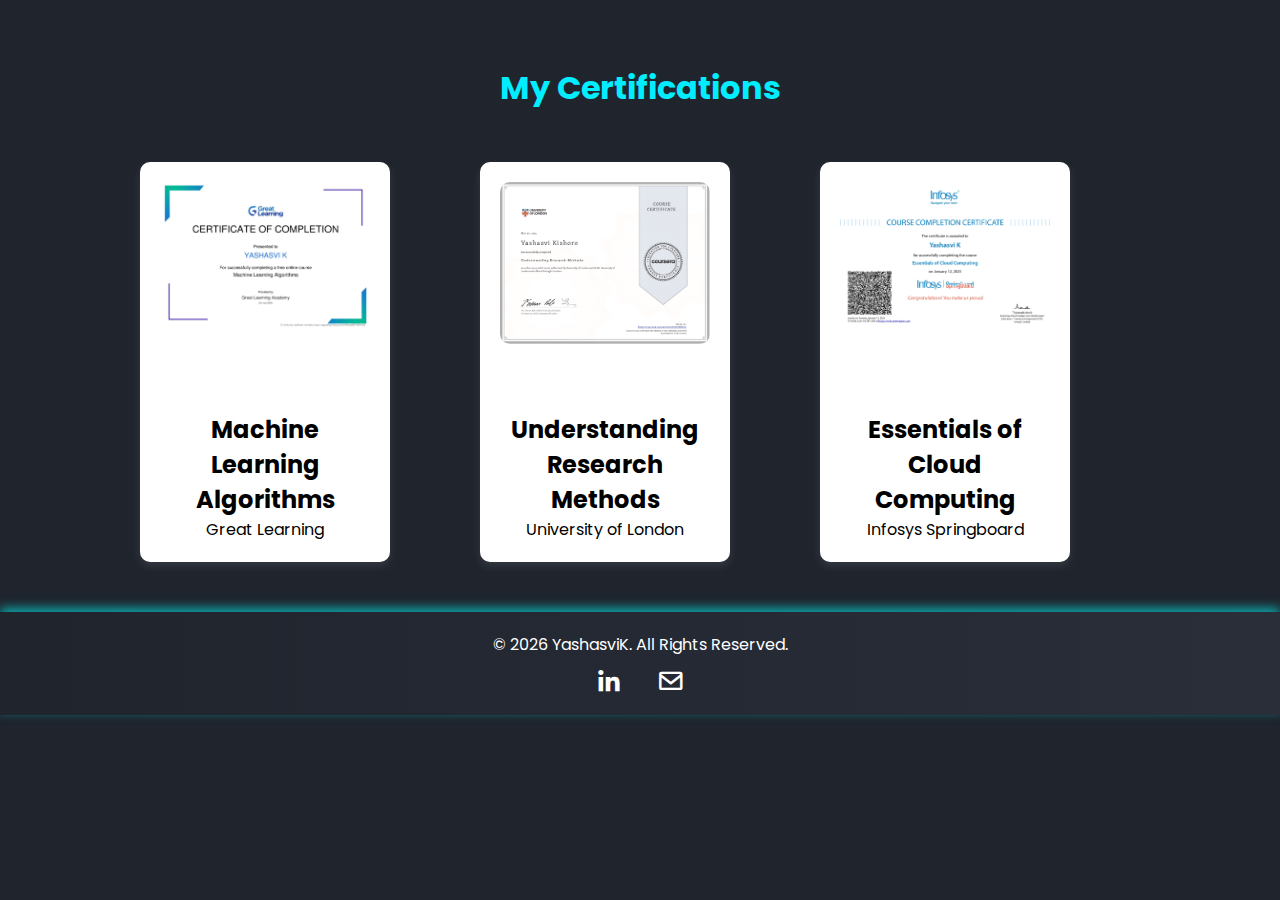
<file: certificates.html>
<!DOCTYPE html>
<html lang="en">
<head>
    <meta charset="UTF-8">
    <meta name="viewport" content="width=device-width, initial-scale=1.0">
    <link rel="stylesheet" href="style.css">
    <link href='https://unpkg.com/boxicons@2.1.4/css/boxicons.min.css' rel="stylesheet">
    <title>Yash Portfolio</title>

    <style>
        body {
            background-color:#1f242d;
            color: white;
            font-family: Arial, sans-serif;
            text-align: center;
        }
        .certifications-section {
            max-width: 1000px;

            margin: 50px auto;
            display: grid;
            grid-template-columns: repeat(auto-fit,minmax(300px,1fr));
            gap:20px;
            /*justify-content: center;*/
        }
        .cert-card {
            background: white;
            border-radius: 10px;
            width: 250px;
            height: 400px;
            padding: 20px;
            /*margin: 20px 0;*/
            display: flex;
            flex-direction: column;
            align-items: center;
            justify-content: space-between;
            text-align: center;
            /*gap: 20px;*/
            box-shadow: 0px 4px 10px rgba(255, 255, 255, 0.1);
            transition: transform 0.3s ease-in-out;
        }
        .cert-card:hover {
            transform: scale(1.05);
        }
        .cert-card img {
            height: auto;
            width: 100%;
            object-fit: contain;
        
           /* width: 50px;
            height: 50px;*/
            border-radius: 10px;
            box-shadow: 2px 2px 10px rgba(255, 255, 255, 0.2);
        }
        .cert-text {
            text-align: center;
            margin-top: 10px;
        }
        h1 {
            margin-top: 5%;
            color: #0ef;
            font-size: 2em;
            margin-bottom: 20px;
        }
        h2,p{
            color: black;
        }
        .modal {
    display: none;
    position: fixed;
    z-index: 1000;
    left: 0;
    top: 0;
    width: 100%;
    height: 100%;
    background-color: rgba(0, 0, 0, 0.8);
    align-items: center;
    justify-content: center;
}
.modal iframe {
    width: 80%;
    height: 80%;
    border-radius: 10px;
    background-color: white;
    border: none;
}

.modal img {
    max-width: 80%;
    max-height: 80%;
    border-radius: 10px;
    display: block; /* Ensures image is visible */
}

.modal-close {
    position: absolute;
    top: 20px;
    right: 30px;
    font-size: 30px;
    color: white;
    cursor: pointer;
}
footer {
    background: linear-gradient(90deg, #1f242d, #292e39); /* Subtle gradient */
    box-shadow: 0px -4px 10px rgba(0, 255, 255, 0.6); /* Neon Glow on Top */
}
footer p{
    color: white;
}
footer div a {
    text-decoration: none;  /* Remove any unwanted underline */
    font-size: 28px;        /* Make the icons slightly larger */
    display: inline-flex;   /* Align properly */
    align-items: center;
    justify-content: center;
    vertical-align: middle; /* Ensure vertical alignment */
}
</style>
    
</head>
<body>
    <header class="header">
        <a href="#" class="logo">YK.</a>
       
        <nav class="navbar">
        <a href="index.html" style="--i:1;">Home</a>
        <a href="about.html"style="--i:2;">About</a>
        <a href="skills.html"style="--i:3;">Skills</a>
        <!--<a href="portfolio.html"style="--i:4;">Portfolio</a>-->
        <a href="certificates.html"style="--i:5;" class="active">Certifications</a>
        <a href="contact.html"style="--i:6;">Contact</a>

       </nav> 
    </header>


<section>
    <h1>My Certifications</h1>
    <div class="certifications-section">
        <div class="cert-card" data-pdf="MLalgGL.pdf">
            <div class="cert-preview">
                <img src="MLalgGL_page-0001.jpg" alt="Machine Learning Certificate">
            </div>
            <div class="cert-text">
                <h2>Machine Learning Algorithms</h2>
                <p>Great Learning</p>
            </div>
        </div>
        
        <div class="cert-card" data-pdf="Coursera_ResearchMethods.pdf">
            <div class="cert-preview">
                <img src="Research.png" alt="Research Methods Certificate">
            </div>
            <div class="cert-text">
                <h2>Understanding Research Methods</h2>
                <p>University of London</p>
            </div>
        </div>
        
        <div class="cert-card" data-pdf="Essentialsofcc.pdf">
            <div class="cert-preview">
                <img src="Essentialsofcc_page-0001.jpg" alt="Cloud Computing Certificate">
            </div>
            <div class="cert-text">
                <h2>Essentials of Cloud Computing</h2>
                <p>Infosys Springboard</p>
            </div>
        </div>
        
</section>
<div id="pdf-modal" class="modal">
    <span id="modal-close" class="modal-close">&times;</span>
    <iframe id="modal-iframe" width="80%" height="80%"></iframe>
</div>

<script src="certificate.js"></script>
<footer style="text-align: center; padding: 20px; background-color: #1f242d; color:white; position: relative;">
    <p >© <span id="year"></span> YashasviK. All Rights Reserved.</p>
    
    <!-- Social Media Icons (Using Boxicons instead of FontAwesome) -->
    <div style="margin-top: 10px;">
        <!--<a href="https://github.com/yourusername" target="_blank" style="color: white; margin: 0 10px; font-size: 24px;">
            <i class='bx bxl-github'></i>
        </a>-->
        <a href="http://www.linkedin.com/in/yashasvi-k" target="_blank" style="color: white; margin: 0 15px; font-size: 28px;">
            <i class='bx bxl-linkedin'></i>
        </a>
        <a href="mailto:yashasvi07k@gmail.com" style="color: white; margin: 0 15px; font-size: 28px;">
            <i class='bx bx-envelope'></i>
        </a>
    </div>
</footer>
<!-- Back to Top Button -->
<button onclick="scrollToTop()" id="backToTopBtn" 
style="display: none; position: fixed; bottom: 20px; right: 20px; 
background-color: #00bcd4; color: white; border: none; padding: 10px 15px; 
cursor: pointer; border-radius: 5px; font-size: 18px; z-index: 999;">
↑ Top
</button>

<script>
    // Set the current year dynamically
    document.getElementById("year").textContent = new Date().getFullYear();

    document.addEventListener("DOMContentLoaded", function () {
    let btn = document.getElementById("backToTopBtn");

    // Show/hide button when scrolling
    window.addEventListener("scroll", function () {
        console.log("Scroll position:", window.scrollY); // Debugging log
        if (window.scrollY > 100) {  
            btn.style.display = "block";  
        } else {
            btn.style.display = "none";  
        }
    });

    // Smooth scroll to top
    btn.addEventListener("click", function () {
        window.scrollTo({ top: 0, behavior: "smooth" });
    });
});

</script>

</body>
</html>
</file>
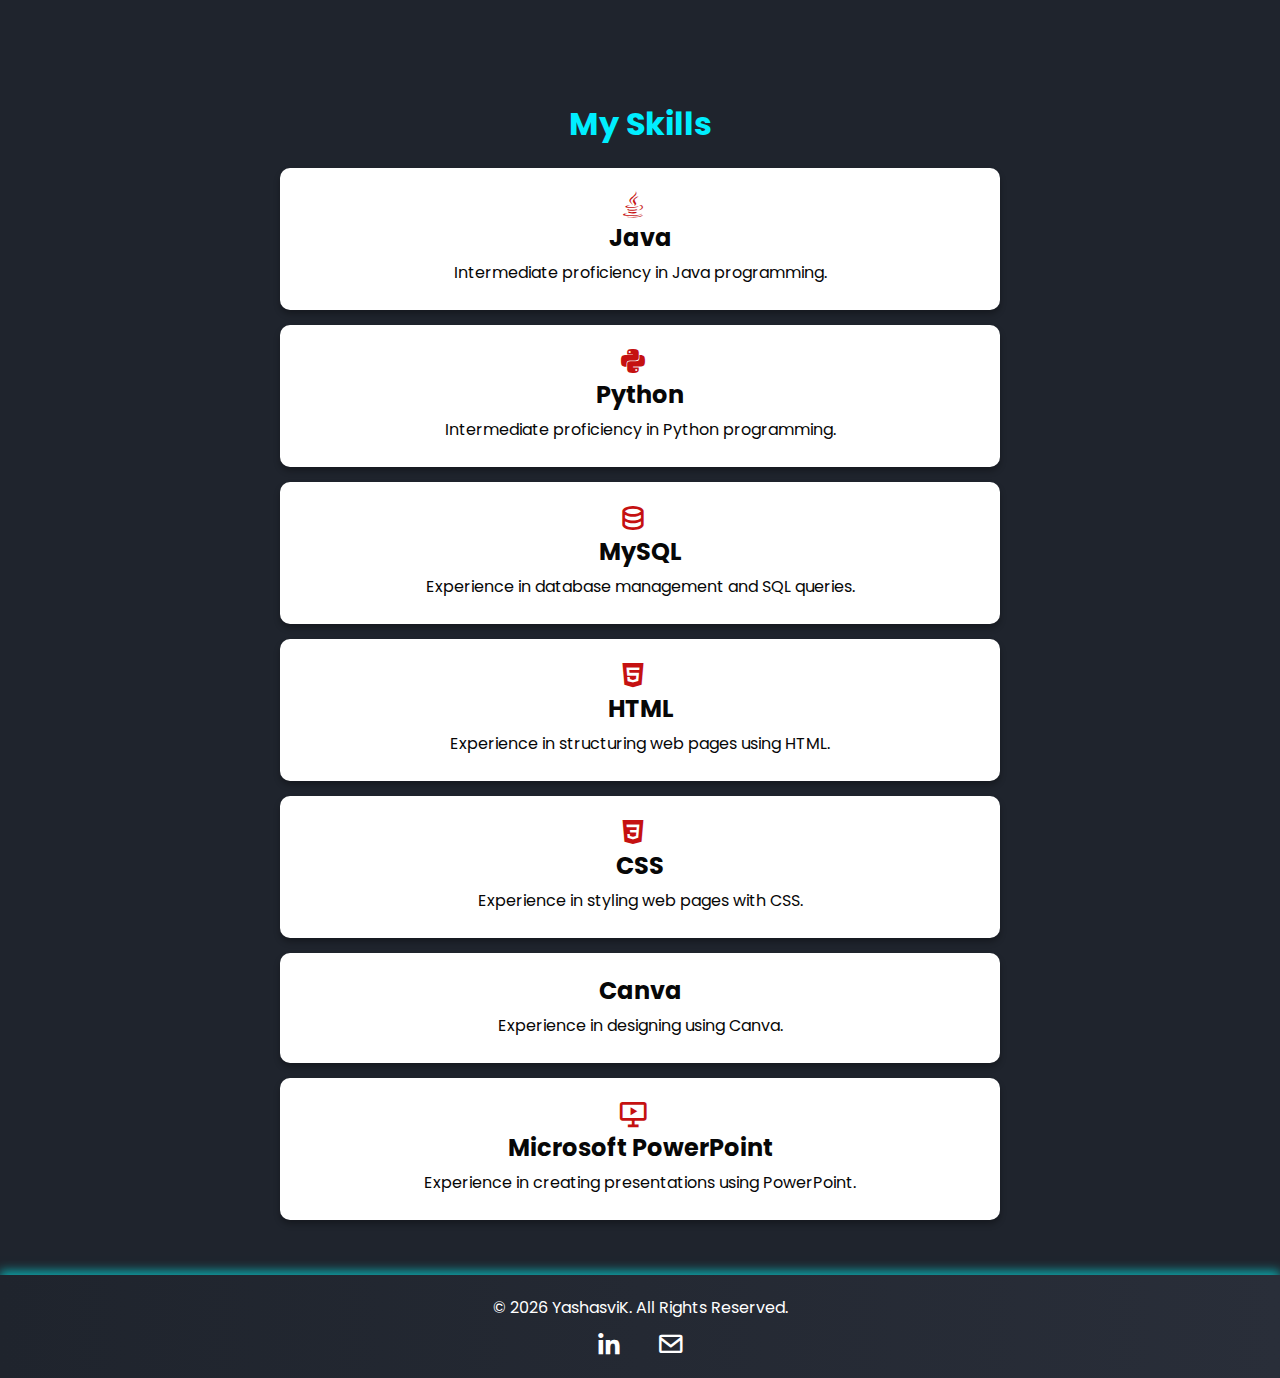
<file: skills.html>
<!DOCTYPE html>
<html lang="en">
<head>
    <meta charset="UTF-8">
    <meta name="viewport" content="width=device-width, initial-scale=1.0">
    <title>Skills</title>
    <link rel="stylesheet" href="style.css">
    <link href='https://unpkg.com/boxicons@2.1.4/css/boxicons.min.css' rel="stylesheet">
    
    <style>
        body {
            margin: 0;
            padding: 0;
            background-color: #1f242d;
            color: #ffffff;
            font-family: Arial, sans-serif;
        }
        .header {
            
        position:fixed;
        top:0;
        left:0;
        width:100%;
        padding:20px 10%;
        background:transparent;
        display: flex;
        justify-content: space-between;
        align-items: center;
        z-index: 100;
    } 
        .navbar a {
            display: inline-block;
            font-size: 18px;
            color:#fff;
            text-decoration: none;
            font-weight: 500;
            margin-left: 35px;
            transition: .3s;
            opacity: 0;
            animation: slideTop .5s ease forwards;
            animation-delay: calc(.2s * var(--i));
        }
        .navbar a:hover {
            color: #0ef;
        }
        .skills-section {
    padding: 40px;
    text-align: center;
}

h1 {
    margin-top: 5%;
    font-size: 2rem;
    color:#0ef;
    margin-bottom: 20px;
}

.skill-card {
    display: flex;
    align-items: center;
    background-color:white;
    padding: 20px;
    margin: 15px auto;
    width: 60%;
    border-radius: 10px;
    box-shadow: 0px 4px 6px rgba(0, 0, 0, 0.3);
    transition: transform 0.3s;
    flex-direction: column;

}
h2{
    color:rgb(7, 7, 7);
}

.skill-card:hover {
    transform: scale(1.05);
}

.skill-card i {
    font-size: 2rem;
    margin-right: 15px;
    color:rgb(197, 17, 17);
}

.skill-card h2 {
    margin: 0;
    font-size: 1.5rem;
}

.skill-card p {
    margin: 5px 0;
    font-size: 1rem;
    color: #070707;
}

/* Responsive Design */
@media (max-width: 768px) {
    .skill-card {
        width: 90%;
        flex-direction: column;
        text-align: center;
    }

    .skill-card i {
        margin-bottom: 10px;
    }
}
footer {
    background: linear-gradient(90deg, #1f242d, #292e39); /* Subtle gradient */
    box-shadow: 0px -4px 10px rgba(0, 255, 255, 0.6); /* Neon Glow on Top */
}
footer div a {
    text-decoration: none;  /* Remove any unwanted underline */
    font-size: 28px;        /* Make the icons slightly larger */
    display: inline-flex;   /* Align properly */
    align-items: center;
    justify-content: center;
    vertical-align: middle; /* Ensure vertical alignment */
}

    </style>
</head>
<body>
    <header class="header">
        <a href="#" class="logo">YK.</a>
        <nav class="navbar">
            <a href="index.html">Home</a>
            <a href="about.html">About</a>
            <a href="skills.html" class="active">Skills</a>
           <!-- <a href="portfolio.html">Portfolio</a>-->
            <a href="certificates.html">Certifications</a>
            <a href="contact.html">Contact</a>
        </nav>
    </header>
    
    <section class="skills-section">
        <h1>My Skills</h1>
        <div class="skill-card">
            <i class='bx bxl-java'></i>

            <div>
                <h2>Java</h2>
                <p>Intermediate proficiency in Java programming.</p>
            </div>
        </div>
        <div class="skill-card">
            <i class='bx bxl-python' ></i>
            <div>
                <h2>Python</h2>
                <p>Intermediate proficiency in Python programming.</p>
            </div>
        </div>
        <div class="skill-card">
            <i class='bx bx-data'></i>
            <div>
                <h2>MySQL</h2>
                <p>Experience in database management and SQL queries.</p>
            </div>
        </div>
        <div class="skill-card">
            <i class='bx bxl-html5' ></i>
            <div>
                <h2>HTML</h2>
                <p>Experience in structuring web pages using HTML.</p>
            </div>
        </div>
        <div class="skill-card">
            <i class='bx bxl-css3' ></i>
            <div>
                <h2>CSS</h2>
                <p>Experience in styling web pages with CSS.</p>
            </div>
        </div>
        <div class="skill-card">
            <i class="fas fa-paint-brush"></i>
            <div>
                <h2>Canva</h2>
                <p>Experience in designing using Canva.</p>
            </div>
        </div>
        <div class="skill-card">
            <i class='bx bx-slideshow'></i>
            <div>
                <h2>Microsoft PowerPoint</h2>
                <p>Experience in creating presentations using PowerPoint.</p>
            </div>
        </div>
    </section>
    <footer style="text-align: center; padding: 20px; background-color: #1f242d; color: white; position: relative;">
        <p>© <span id="year"></span> YashasviK. All Rights Reserved.</p>
        
        <!-- Social Media Icons (Using Boxicons instead of FontAwesome) -->
        <div style="margin-top: 10px;">
            <!--<a href="https://github.com/yourusername" target="_blank" style="color: white; margin: 0 10px; font-size: 24px;">
                <i class='bx bxl-github'></i>
            </a>-->
            <a href="http://www.linkedin.com/in/yashasvi-k" target="_blank" style="color: white; margin: 0 15px; font-size: 28px;">
                <i class='bx bxl-linkedin'></i>
            </a>
            <a href="mailto:yashasvi07k@gmail.com" style="color: white; margin: 0 15px; font-size: 28px;">
                <i class='bx bx-envelope'></i>
            </a>
        </div>
    </footer>
    <!-- Back to Top Button -->
    <button onclick="scrollToTop()" id="backToTopBtn" 
    style="display: none; position: fixed; bottom: 20px; right: 20px; 
    background-color: #00bcd4; color: white; border: none; padding: 10px 15px; 
    cursor: pointer; border-radius: 5px; font-size: 18px; z-index: 999;">
    ↑ Top
    </button>
    
    <script>
        // Set the current year dynamically
        document.getElementById("year").textContent = new Date().getFullYear();
    
        document.addEventListener("DOMContentLoaded", function () {
        let btn = document.getElementById("backToTopBtn");
    
        // Show/hide button when scrolling
        window.addEventListener("scroll", function () {
            console.log("Scroll position:", window.scrollY); // Debugging log
            if (window.scrollY > 100) {  
                btn.style.display = "block";  
            } else {
                btn.style.display = "none";  
            }
        });
    
        // Smooth scroll to top
        btn.addEventListener("click", function () {
            window.scrollTo({ top: 0, behavior: "smooth" });
        });
    });
    
    </script>
</body>
</html>
</file>
<file: style.css>
@import url('https://fonts.googleapis.com/css2?family=Poppins:wght@300;400;500;600;700;800;900&display=swap');

* {
    margin: 0;
    padding: 0;
    box-sizing: border-box;
    font-family: 'Poppins', sans-serif;
}
body{
    background: #1f242d;
    color:#fff ;
}


.header{
    position:fixed;
    top:0;
    left:0;
    width:100%;
    padding:20px 10%;
    background:transparent;
    display: flex;
    justify-content: space-between;
    align-items: center;
    z-index: 100;
} 
.logo{
    font-size: 25px;
    color:#fff;
    text-decoration: none;
    font-weight: 600;
    cursor: default;
    opacity: 0;
    animation: slideRight 1s ease forwards;

}

.navbar a{
    display: inline-block;
    font-size: 18px;
    color:#fff;
    text-decoration: none;
    font-weight: 500;
    margin-left: 35px;
    transition: .3s;
    opacity: 0;
    animation: slideTop .5s ease forwards;
    animation-delay: calc(.2s * var(--i));


}

.navbar a:hover,
.navbar a:active{
    color: #0ef;

}

.home{
    position:relative;
    width: 100%;
    height: 100vh;
    display: flex;
    justify-content: space-between;
    align-items: center;
    padding: 70px 10% 0;
}

.home-content{
    max-width: 600px;
    margin-left: 50px;

}
.home-content h3{
    font-size: 32px;
    font-weight: 700;
    opacity: 0;
    animation: slideBottom 1s ease forwards;
    animation-delay: .7s;
}
.home-content h3:nth-of-type(2){
    margin-bottom: 30px;
    animation: slideTop 1s ease forwards;
    animation-delay: .7s;
}
.home-content h3 span{
    color: #0ef;
}
.home-content h1{
    font-size: 56px;
    font-weight: 700;
    margin: -3px 0;
    opacity: 0;
    animation: slideRight 1s ease forwards;
    animation-delay: 1s;
}
.home-content p{
    font-size: 16px;
    opacity: 0;
    animation: slideLeft 1s ease forwards;
    animation-delay: 1s;
}
.home-img img{
    /*display: block;*/
    box-shadow: 0 0 20px 5px rgba(0, 255, 255, 1);
    /*box-shadow: 0 0 15px cyan;*/
    /*filter: drop-shadow(0px 0px 20px cyan);*/
    /*clip-path: circle();*/
    border-radius: 50%;
    max-width: 300px;
    margin-right:100px ;
    opacity: 0;
    animation: zoomIn 1s ease forwards, floatImage 4s ease-in-out infinite;
    animation-delay: 2s,3s;
}

.social-media a{
    display: inline-flex;
    justify-content: center;
    align-items: center;
    width: 50px;
    height: 50px;
    background:transparent ;
    border: 2px solid #0ef;
    border-radius: 60%;
    font-family: 20px;
    color: #0ef;
    text-decoration: none;
    margin: 30px 15px 30px 0;
    transition: .5s ease;
    opacity: 0;
    animation: slideLeft 1s ease forwards;
    animation-delay: calc(.2s * var(--i));
}
.social-media a:hover{
    background:#0ef ;
    color: #1f242d;
    box-shadow: 0 0 20px #0ef;
}
.btn{
    display:inline-block ;
    padding: 12px 28px;
    background:#0ef ;
    border-radius: 0 0 10px #0ef;
    font-size:16px ;
    color: #1f242d;
    letter-spacing: 1px;
    text-decoration: none;
    font-weight: 600;
    opacity: 0;
    animation: slideTop 1s ease forwards;
    animation-delay: 2s;

}


main{
    margin-top: 100px;
    padding: 20px;
}

.about {
    display: flex;
    align-items: center;
    justify-content: space-between;
    padding: 100px 10%;
    height: 100vh;
    background: #1f242d;
    color: #fff;
}

.about-content {
    max-width: 600px;
    opacity: 0;
    animation: slideRight 1s ease forwards;
}

.about-content h1 {
    font-size: 48px;
    font-weight: 700;
    color: #0ef;
    margin-bottom: 20px;
}

.about-content p {
    font-size: 18px;
    line-height: 1.6;
    margin-bottom: 20px;
}

.about-content .btn {
    display: inline-block;
    padding: 12px 28px;
    background: #0ef;
    border-radius: 10px;
    font-size: 16px;
    color: #1f242d;
    font-weight: 600;
    text-decoration: none;
    transition: 0.3s;
}

.about-content .btn:hover {
    background: #00d8ff;
    box-shadow: 0 0 10px #00d8ff;
}

.about-img img {
    max-width: 350px;
    border-radius: 50%;
    box-shadow: 0 0 20px 5px rgba(0, 255, 255, 0.8);
    opacity: 0;
    animation: zoomIn 1s ease forwards;
}

/* Animations */
@keyframes slideRight {
    0% { transform: translateX(-100px); opacity: 0; }
    100% { transform: translateX(0); opacity: 1; }
}

@keyframes zoomIn {
    0% { transform: scale(0); opacity: 0; }
    100% { transform: scale(1); opacity: 1; }
}


/*KEYFRAMES ANIMATION*/
@keyframes slideRight{
    0%{
        transform: translateX(-100px);
        opacity: 0;
    }
    100%{
        transform: translateX(0);
        opacity: 1;
    }
}
@keyframes slideLeft{
    0%{
        transform: translateX(100px);
        opacity: 0;
    }
    100%{
        transform: translateX(0);
        opacity: 1;
    }
}
@keyframes slideTop{
    0%{
        transform: translateY(100px);
        opacity: 0;
    }
    100%{
        transform: translateY(0);
        opacity: 1;
    }
}
@keyframes slideBottom{
    0%{
        transform: translateY(-100px);
        opacity: 0;
    }
    100%{
        transform: translateY(0);
        opacity: 1;
    }
}
@keyframes zoomIn{
    0%{
        transform: scale(0);
        opacity: 0;
    }
    100%{
        transform: scale(1);
        opacity: 1;
    }
}
@keyframes floatImage {
   0%{
        transform: translateY(0);
   } 
   50%{
        transform: translateY(-24px);
    } 
    100%{
        transform: translateY(0);
    } 
    
}
.education {
    padding: 50px 10%;
    background: #1f242d;
    color: #fff;
    text-align: center;
    position: relative;
    overflow: hidden;
}

.education h2 {
    font-size: 36px;
    margin-bottom: 40px;
    opacity: 0;
    animation: slideTop 1s ease forwards;
}

.education-content {
    display: flex;
    flex-direction: column;
    align-items: center;
    position: relative;
}

.edu-box {
    width: 60%;
    padding: 20px;
    background: #0ef;
    color: #1f242d;
    margin: 20px 0;
    border-radius: 10px;
    position: relative;
    opacity: 0;
    animation: fadeIn 1s ease-in-out forwards;
}

.edu-box:nth-child(odd) {
    align-self: flex-start;
    transform: translateX(-100%);
    animation: slideInLeft 1s ease-in-out forwards;
}

.edu-box:nth-child(even) {
    align-self: flex-end;
    transform: translateX(100%);
    animation: slideInRight 1s ease-in-out forwards;
}

@keyframes slideTop {
    from { transform: translateY(-50px); opacity: 0; }
    to { transform: translateY(0); opacity: 1; }
}

@keyframes slideInLeft {
    from { transform: translateX(-100%); opacity: 0; }
    to { transform: translateX(0); opacity: 1; }
}

@keyframes slideInRight {
    from { transform: translateX(100%); opacity: 0; }
    to { transform: translateX(0); opacity: 1; }
}

@keyframes fadeIn {
    from { opacity: 0; }
    to { opacity: 1; }
}

/* Adding a vertical path line */
.education-content::before {
    content: "";
    position: absolute;
    width: 5px;
    height: 100%;
    background: #0ef;
    left: 50%;
    transform: translateX(-50%);
}
</file>
